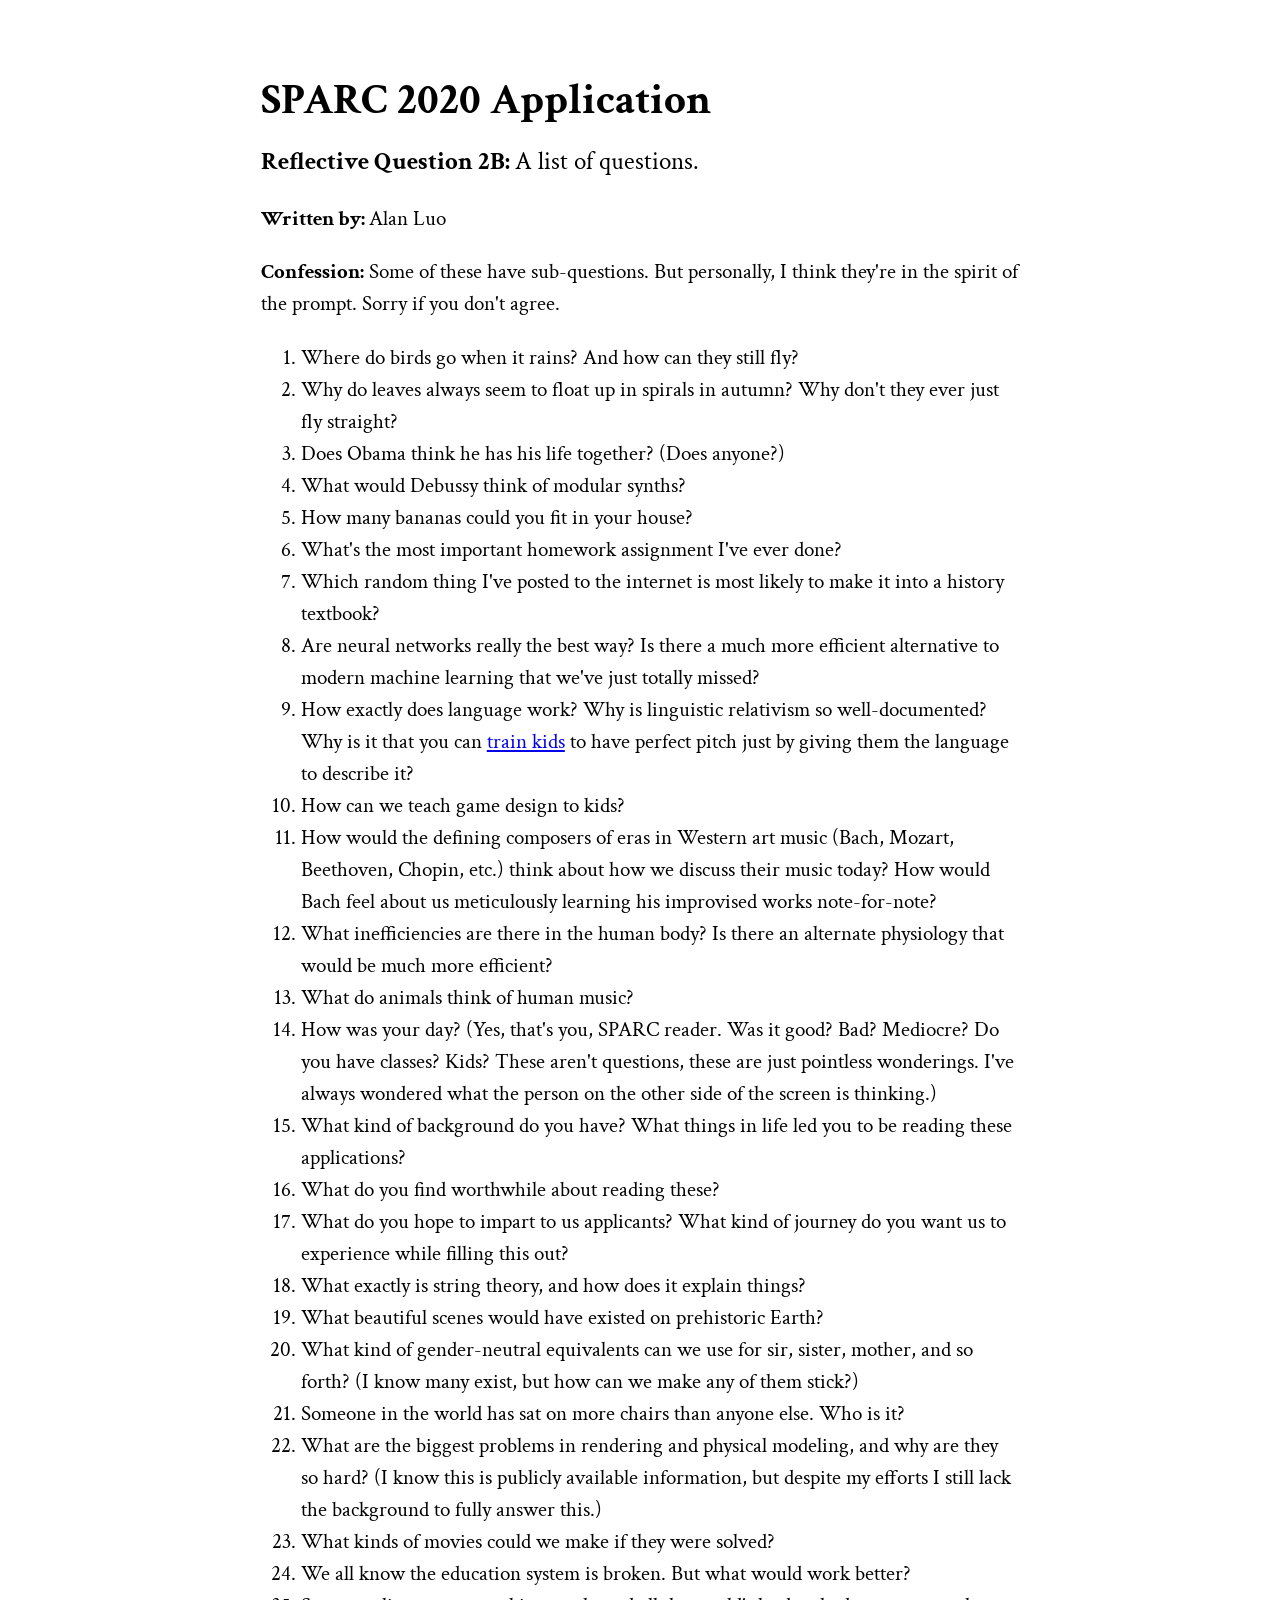
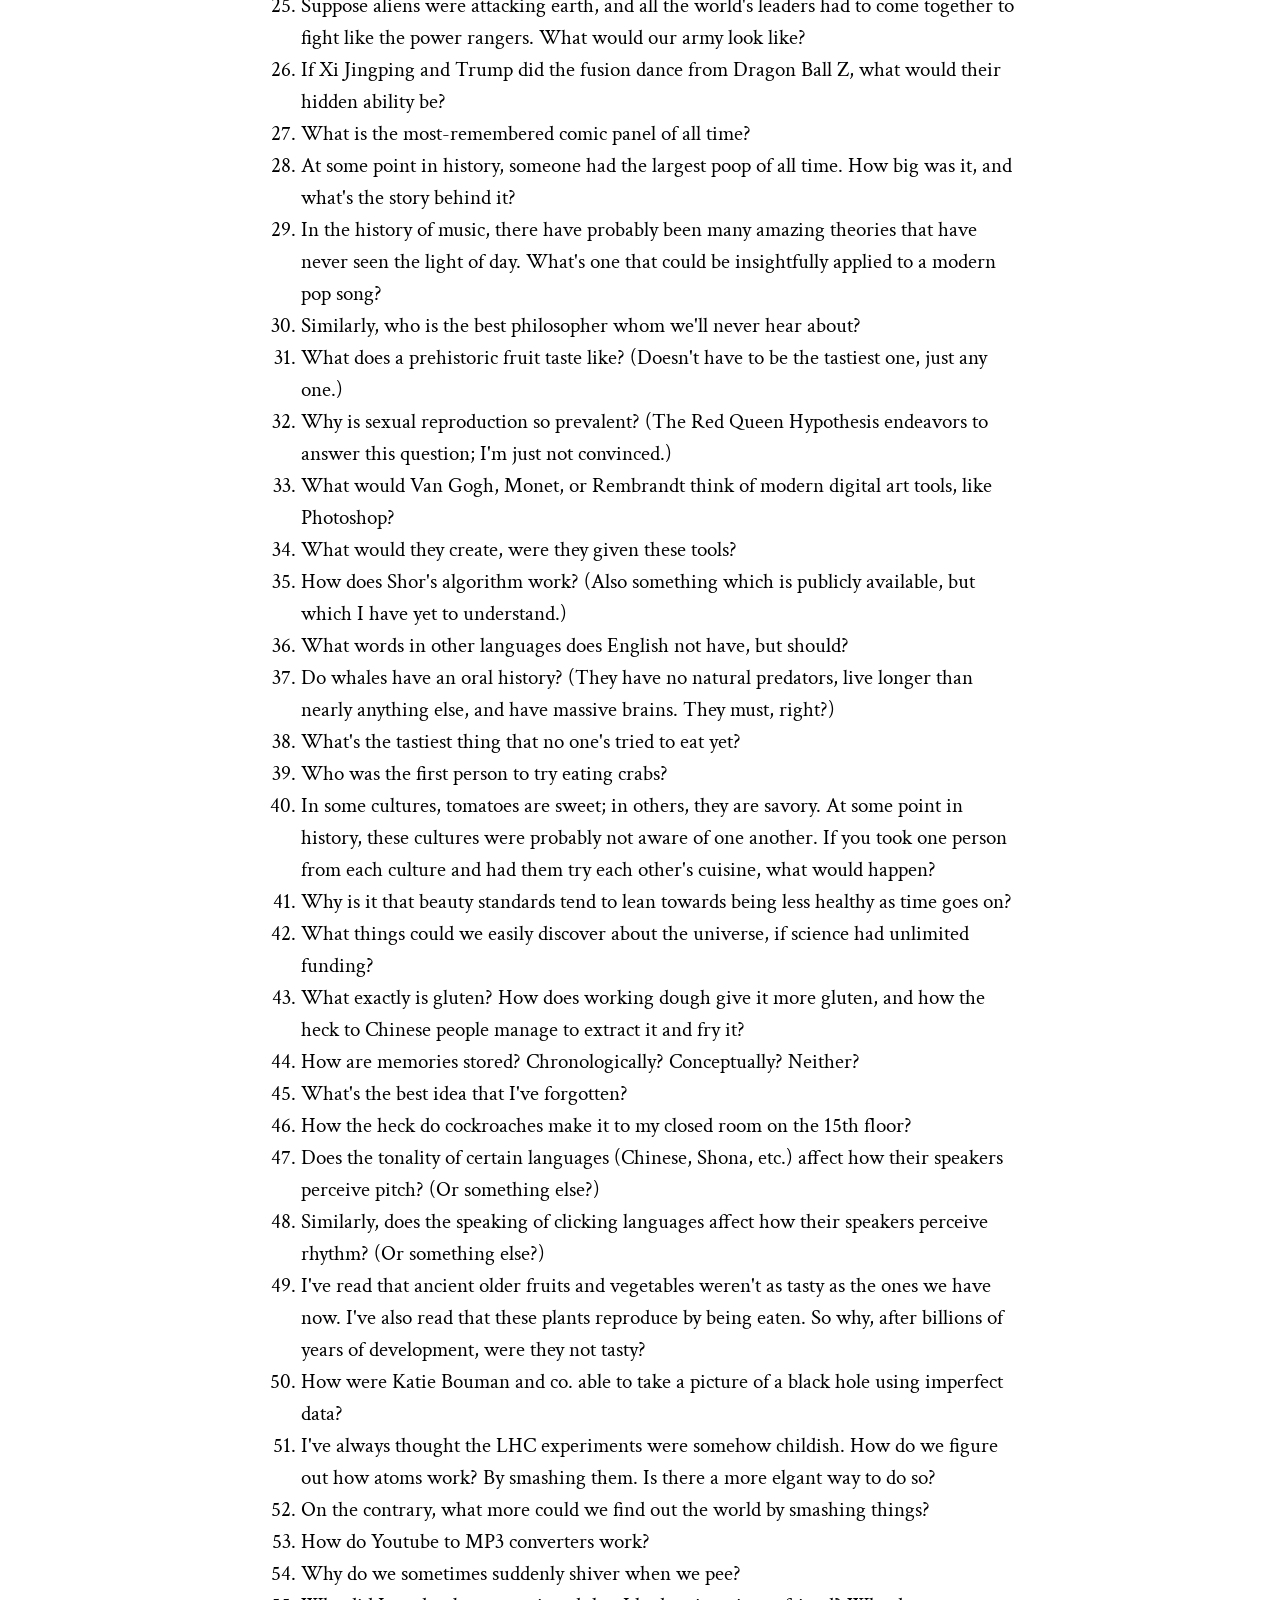
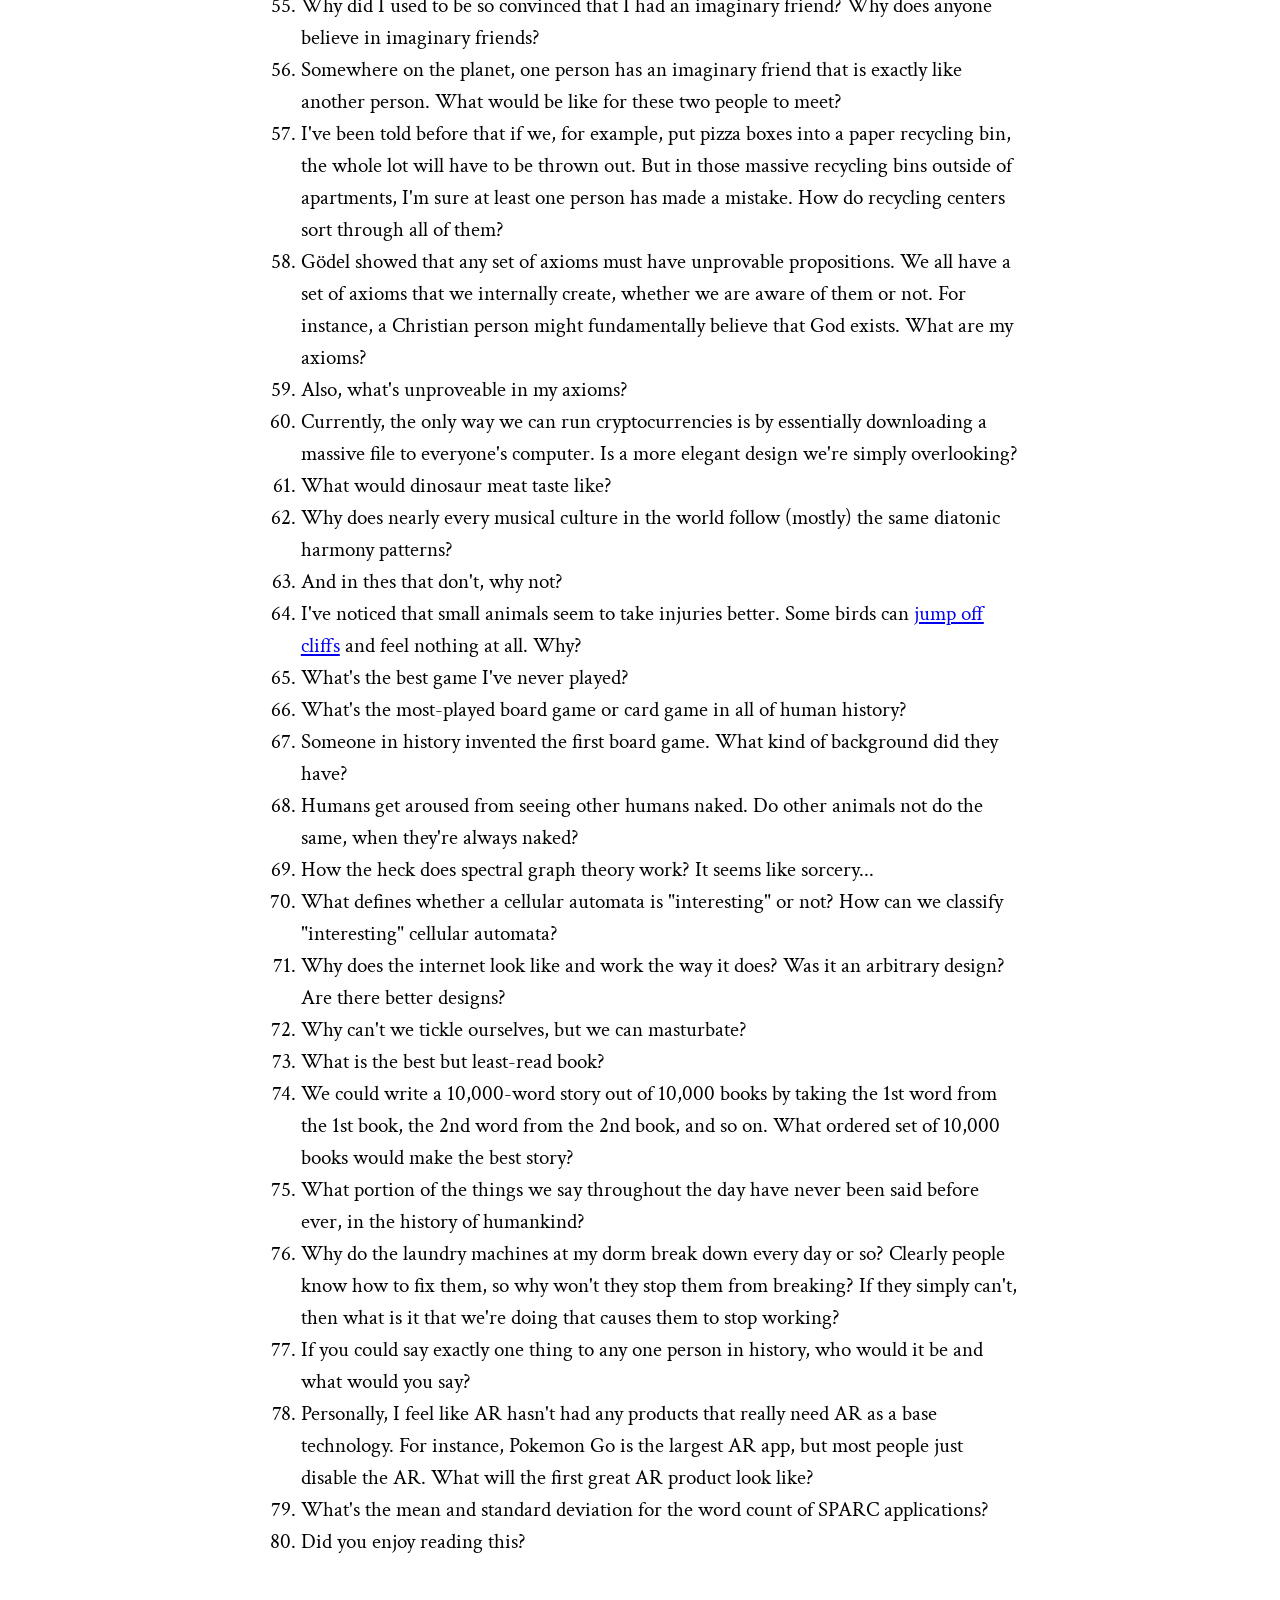
<file: reflective.html>
<!DOCTYPE html>
<html>
<head>
	<title>Alan Luo - SPARC 2020 Reflective Question</title>
	<link href="https://fonts.googleapis.com/css?family=Crimson+Text:400,400i,700&display=swap" rel="stylesheet">
	<link rel="stylesheet" href="./css/style.css">
</head>
<body>
	<div class="container">
		<h1>SPARC 2020 Application</h1>
		<h3>Reflective Question 2B: <span style="font-weight:400">A list of questions.</span></h3>
		<p><b>Written by: </b>Alan Luo</p>

		<p><b>Confession:</b> Some of these have sub-questions. But personally, I think they're in the spirit of the prompt. Sorry if you don't agree.</p>
		
		<ol>
			<li>Where do birds go when it rains? And how can they still fly?</li>
			<li>Why do leaves always seem to float up in spirals in autumn? Why don't they ever just fly straight?</li>
			<li>Does Obama think he has his life together? (Does anyone?)</li>
			<li>What would Debussy think of modular synths?</li>
			<li>How many bananas could you fit in your house?</li>
			<li>What's the most important homework assignment I've ever done?</li>
			<li>Which random thing I've posted to the internet is most likely to make it into a history textbook?</li>
			<li>Are neural networks really the best way? Is there a much more efficient alternative to modern machine learning that we've just totally missed?</li>
			<li>How exactly does language work? Why is linguistic relativism so well-documented? Why is it that you can <a href="https://www.youtube.com/watch?v=TgFdics3uKo">train kids</a> to have perfect pitch just by giving them the language to describe it?</li>
			<li>How can we teach game design to kids?</li>
			<li>How would the defining composers of eras in Western art music (Bach, Mozart, Beethoven, Chopin, etc.) think about how we discuss their music today? How would Bach feel about us meticulously learning his improvised works note-for-note?</li>
			<li>What inefficiencies are there in the human body? Is there an alternate physiology that would be much more efficient?</li>
			<li>What do animals think of human music?</li>
			<li>How was your day? (Yes, that's you, SPARC reader. Was it good? Bad? Mediocre? Do you have classes? Kids? These aren't questions, these are just pointless wonderings. I've always wondered what the person on the other side of the screen is thinking.)</li>
			<li>What kind of background do you have? What things in life led you to be reading these applications?</li>
			<li>What do you find worthwhile about reading these?</li>
			<li>What do you hope to impart to us applicants? What kind of journey do you want us to experience while filling this out?</li>
			<li>What exactly is string theory, and how does it explain things?</li>
			<li>What beautiful scenes would have existed on prehistoric Earth?</li>
			<li>What kind of gender-neutral equivalents can we use for sir, sister, mother, and so forth? (I know many exist, but how can we make any of them stick?)</li>
			<li>Someone in the world has sat on more chairs than anyone else. Who is it?</li>
			<li>What are the biggest problems in rendering and physical modeling, and why are they so hard? (I know this is publicly available information, but despite my efforts I still lack the background to fully answer this.)</li>
			<li>What kinds of movies could we make if they were solved?</li>
			<li>We all know the education system is broken. But what would work better?</li>
			<li>Suppose aliens were attacking earth, and all the world's leaders had to come together to fight like the power rangers. What would our army look like?</li>
			<li>If Xi Jingping and Trump did the fusion dance from Dragon Ball Z, what would their hidden ability be?</li>
			<li>What is the most-remembered comic panel of all time?</li>
			<li>At some point in history, someone had the largest poop of all time. How big was it, and what's the story behind it?</li>
			<li>In the history of music, there have probably been many amazing theories that have never seen the light of day. What's one that could be insightfully applied to a modern pop song?</li>
			<li>Similarly, who is the best philosopher whom we'll never hear about?</li>
			<li>What does a prehistoric fruit taste like? (Doesn't have to be the tastiest one, just any one.)</li>
			<li>Why is sexual reproduction so prevalent? (The Red Queen Hypothesis endeavors to answer this question; I'm just not convinced.)</li>
			<li>What would Van Gogh, Monet, or Rembrandt think of modern digital art tools, like Photoshop?</li>
			<li>What would they create, were they given these tools?</li>
			<li>How does Shor's algorithm work? (Also something which is publicly available, but which I have yet to understand.)</li>
			<li>What words in other languages does English not have, but should?</li>
			<li>Do whales have an oral history? (They have no natural predators, live longer than nearly anything else, and have massive brains. They must, right?)</li>
			<li>What's the tastiest thing that no one's tried to eat yet?</li>
			<li>Who was the first person to try eating crabs?</li>
			<li>In some cultures, tomatoes are sweet; in others, they are savory. At some point in history, these cultures were probably not aware of one another. If you took one person from each culture and had them try each other's cuisine, what would happen?</li>
			<li>Why is it that beauty standards tend to lean towards being less healthy as time goes on?</li>
			<li>What things could we easily discover about the universe, if science had unlimited funding?</li>
			<li>What exactly is gluten? How does working dough give it more gluten, and how the heck to Chinese people manage to extract it and fry it?</li>
			<li>How are memories stored? Chronologically? Conceptually? Neither?</li>
			<li>What's the best idea that I've forgotten?</li>
			<li>How the heck do cockroaches make it to my closed room on the 15th floor?</li>
			<li>Does the tonality of certain languages (Chinese, Shona, etc.) affect how their speakers perceive pitch? (Or something else?)</li>
			<li>Similarly, does the speaking of clicking languages affect how their speakers perceive rhythm? (Or something else?)</li>
			<li>I've read that ancient older fruits and vegetables weren't as tasty as the ones we have now. I've also read that these plants reproduce by being eaten. So why, after billions of years of development, were they not tasty?</li>
			<li>How were Katie Bouman and co. able to take a picture of a black hole using imperfect data?</li>
			<li>I've always thought the LHC experiments were somehow childish. How do we figure out how atoms work? By smashing them. Is there a more elgant way to do so?</li>
			<li>On the contrary, what more could we find out the world by smashing things?</li>
			<li>How do Youtube to MP3 converters work?</li>
			<li>Why do we sometimes suddenly shiver when we pee?</li>
			<li>Why did I used to be so convinced that I had an imaginary friend? Why does anyone believe in imaginary friends?</li>
			<li>Somewhere on the planet, one person has an imaginary friend that is exactly like another person. What would be like for these two people to meet?</li>
			<li>I've been told before that if we, for example, put pizza boxes into a paper recycling bin, the whole lot will have to be thrown out. But in those massive recycling bins outside of apartments, I'm sure at least one person has made a mistake. How do recycling centers sort through all of them?</li>
			<li>Gödel showed that any set of axioms must have unprovable propositions. We all have a set of axioms that we internally create, whether we are aware of them or not. For instance, a Christian person might fundamentally believe that God exists. What are my axioms?</li>
			<li>Also, what's unproveable in my axioms?</li>
			<li>Currently, the only way we can run cryptocurrencies is by essentially downloading a massive file to everyone's computer. Is a more elegant design we're simply overlooking?</li>
			<li>What would dinosaur meat taste like?</li>
			<li>Why does nearly every musical culture in the world follow (mostly) the same diatonic harmony patterns?</li>
			<li>And in thes that don't, why not?</li>
			<li>I've noticed that small animals seem to take injuries better. Some birds can <a href="https://www.youtube.com/watch?v=rxGuNJ-nEYg">jump off cliffs</a> and feel nothing at all. Why?</li>
			<li>What's the best game I've never played?</li>
			<li>What's the most-played board game or card game in all of human history?</li>
			<li>Someone in history invented the first board game. What kind of background did they have?</li>
			<li>Humans get aroused from seeing other humans naked. Do other animals not do the same, when they're always naked?</li>
			<li>How the heck does spectral graph theory work? It seems like sorcery...</li>
			<li>What defines whether a cellular automata is "interesting" or not? How can we classify "interesting" cellular automata?</li>
			<li>Why does the internet look like and work the way it does? Was it an arbitrary design? Are there better designs?</li>
			<li>Why can't we tickle ourselves, but we can masturbate?</li>
			<li>What is the best but least-read book?</li>
			<li>We could write a 10,000-word story out of 10,000 books by taking the 1st word from the 1st book, the 2nd word from the 2nd book, and so on. What ordered set of 10,000 books would make the best story?</li>
			<li>What portion of the things we say throughout the day have never been said before ever, in the history of humankind?</li>
			<li>Why do the laundry machines at my dorm break down every day or so? Clearly people know how to fix them, so why won't they stop them from breaking? If they simply can't, then what is it that we're doing that causes them to stop working?</li>
			<li>If you could say exactly one thing to any one person in history, who would it be and what would you say?</li>
			<li>Personally, I feel like AR hasn't had any products that really need AR as a base technology. For instance, Pokemon Go is the largest AR app, but most people just disable the AR. What will the first great AR product look like?</li>
			<li>What's the mean and standard deviation for the word count of SPARC applications?</li>
			<li>Did you enjoy reading this?</li>
		</ol>
	</div>

</body>
</html>
</file>
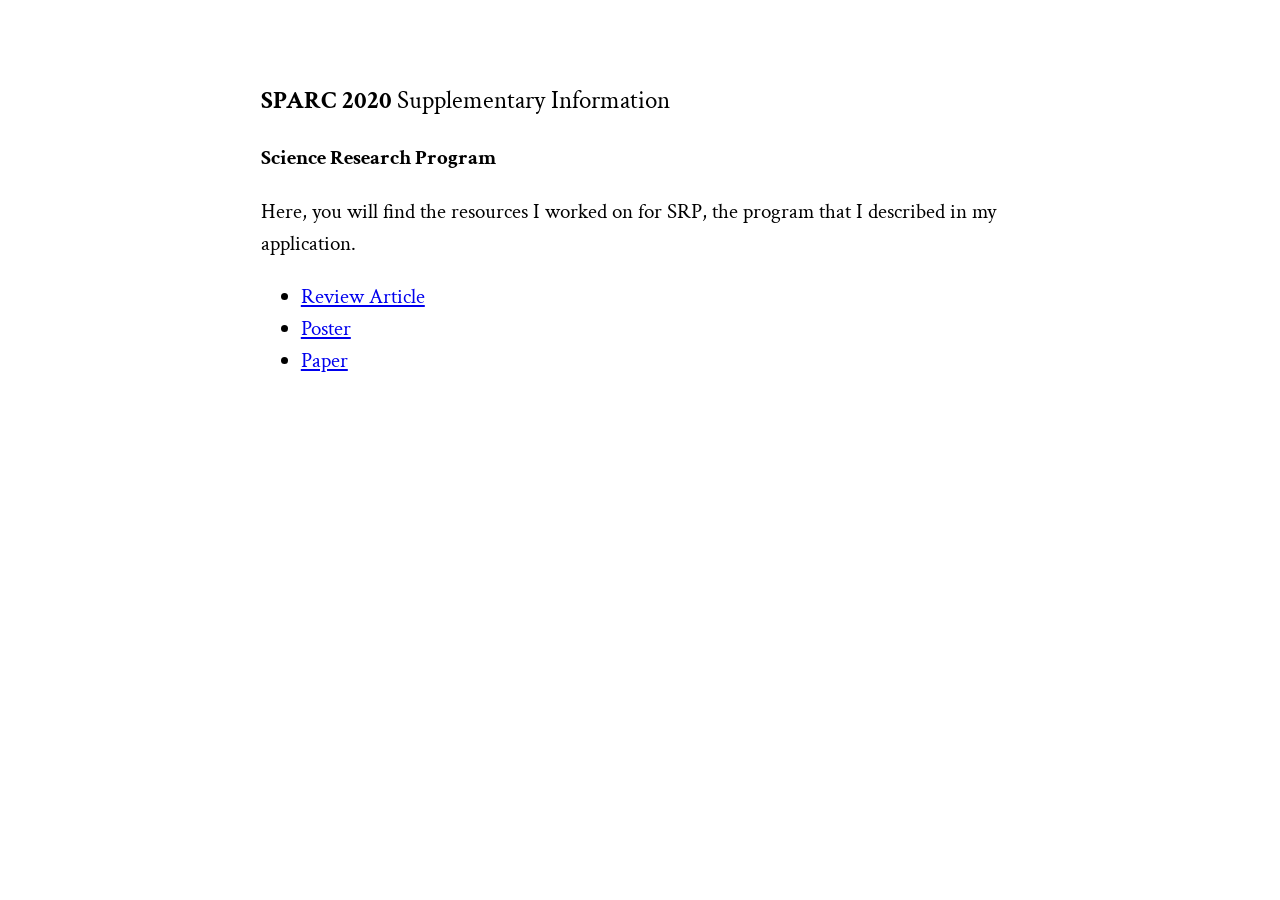
<file: srp.html>
<!DOCTYPE html>
<html>
<head>
	<title>Alan Luo - SPARC 2020 Reflective Question</title>
	<link href="https://fonts.googleapis.com/css?family=Crimson+Text:400,400i,700&display=swap" rel="stylesheet">
	<link rel="stylesheet" href="./css/style.css">
</head>
<body>
	<div class="container">
		<h3>SPARC 2020 <span style="font-weight:400">Supplementary Information</span></h3>
		<p><b>Science Research Program</b></p>
		<p>Here, you will find the resources I worked on for SRP, the program that I described in my application.</p>

		<ul>
			<li><a href="./assets/review.pdf">Review Article</a></li>
			<li><a href="./assets/poster.pdf">Poster</a></li>
			<li><a href="./assets/paper.pdf">Paper</a></li>
		</ul>
		
		
		
	</div>

</body>
</html>
</file>
<file: css/style.css>
body {
	font-family: 'Crimson Text', serif;
	font-size:16pt;
}
#printButton {
	border-radius:5px !important;
	padding:2px 7px !important;
	margin:10px !important;
	position:fixed !important;
	top:0 !important;
	right:0 !important;
	font-size: 14pt !important;
	border:2px solid black !important;
	transition: all 0.17s !important;
	line-height:1.5em !important;
	background:white;
	z-index:1000 !important;
}
#printButton:hover {
	cursor:pointer;
	background:black;
	color:white;
}
.container {
	width: 60%;
	margin: 4em auto;
	/*border:1px solid black;*/

	line-height:1.5em;
}
div.container.print {
	width:90%;
	font-size:12pt;
	line-height:1.2em;
}
div.container.print .nav {
	display:none !important;
}
canvas {
	border:1px solid black;
}
.wrapper {
	text-align:center;
	display:flex;
	flex-direction: row;
	justify-content: space-around;
}
.nav {
	height:100%;
	position:fixed;
	left:0;
	top:0;
	font-size:14pt;
	margin:0;
}
.nav a {
	text-decoration: none;
	color:black;
}
.nav a:hover {
	text-decoration: underline;
}
.nav ul {
	list-style:none;
	line-height:1.5em;
	margin-left:0;
}
.nav li.subsection {
	margin-left:1em;
}
h1.anchor {
	position:relative;
}
h1.anchor::after {
	content:'#  'attr(data-content);
	position:absolute;
	right:0;
	top:-0.2em;
	font-weight:400;
	color:#ddd;
}

h2.anchor {
	position:relative;
}
h2.anchor::after {
	content:'#  'attr(data-content);
	position:absolute;
	right:0;
	top:-0.2em;
	font-weight:400;
	color:#ddd;
}

/* d3 stuff */

.line {
    fill: none;
    stroke-width: 3;
}

.orange {
	stroke: #ffab00;
}
.red {
	stroke: #eb4034;
}
.blue {
	stroke: #3489eb;
}
.purple {
	stroke: #cb32ed;
}
.black {
	stroke: #000000;
}
  
.overlay {
  fill: none;
  pointer-events: all;
}

/* Style the dots by assigning a fill and stroke */
/*
.dot {
    fill: #ffab00;
    stroke: #fff;
}
  
.focus circle {
  fill: none;
  stroke: steelblue;
}
*/

#svg1, #svg2 {
	width:600px;
	height:400px;
}
</file>
